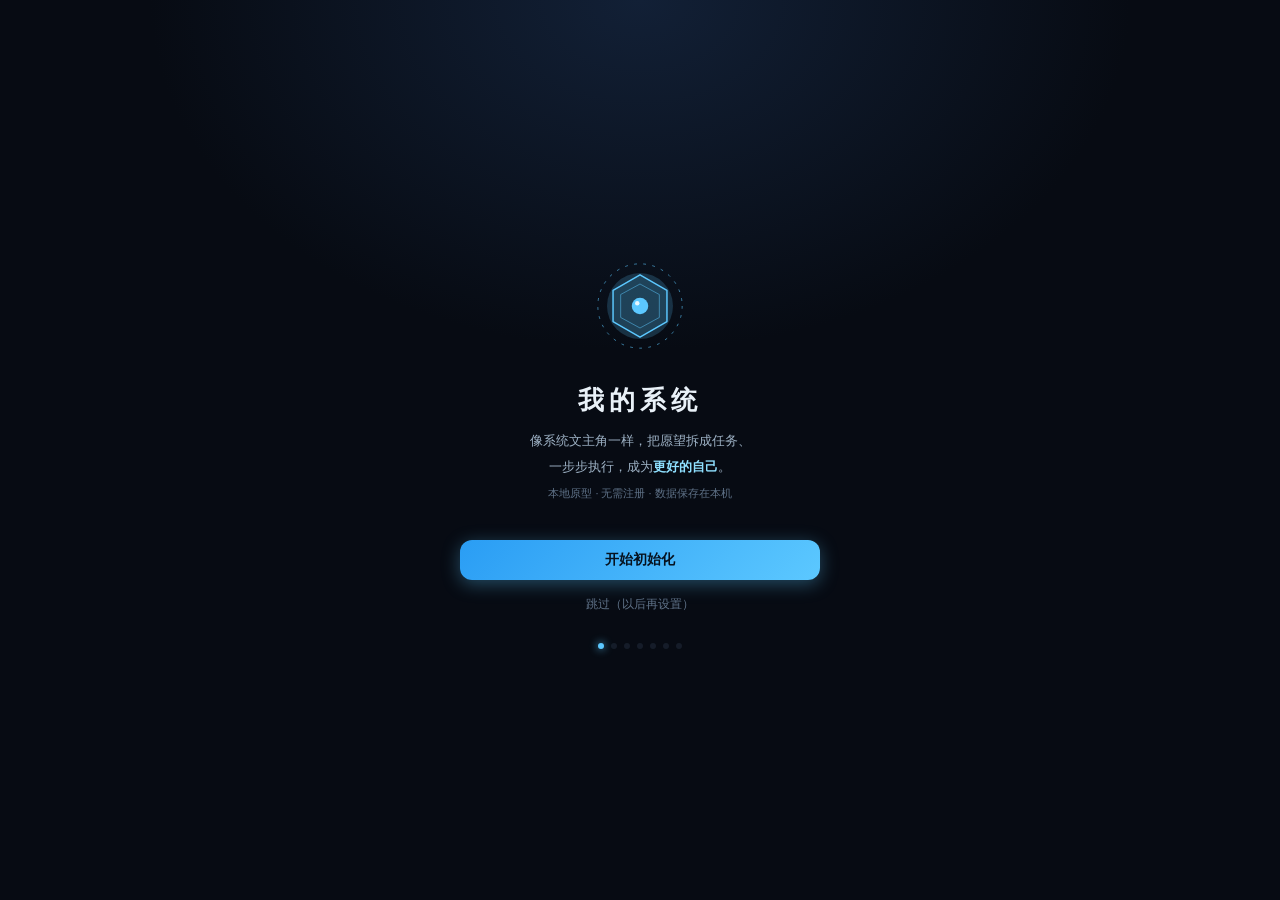
<file: index.html>
<!DOCTYPE html>
<html lang="zh-CN">
<head>
<meta charset="UTF-8">
<meta name="viewport" content="width=device-width, initial-scale=1.0, viewport-fit=cover">
<meta name="theme-color" content="#070b13">
<title>我的系统</title>
<link rel="manifest" href="manifest.json">
<link rel="icon" type="image/png" sizes="192x192" href="icon-192.png">
<link rel="apple-touch-icon" href="apple-touch-icon.png">
<meta name="apple-mobile-web-app-capable" content="yes">
<meta name="apple-mobile-web-app-status-bar-style" content="black-translucent">
<meta name="apple-mobile-web-app-title" content="我的系统">
<link rel="stylesheet" href="style.css">
</head>
<body>

<!-- ============ 首次初始化 ============ -->
<div id="ob" class="ob hidden">
  <div class="ob-inner" id="ob-inner"></div>
</div>

<!-- ============ 应用主体 ============ -->
<div id="app" class="app hidden">
  <main class="pages">

    <!-- ===== 系统页 ===== -->
    <section class="page active" id="page-system">
      <header class="page-head">
        <div>
          <h1 class="brand">我的系统<i class="brand-dot"></i></h1>
          <p class="brand-sub" id="sys-line">SYSTEM ONLINE</p>
        </div>
        <button class="icon-btn" id="btn-sys-settings" title="系统设置">
          <svg viewBox="0 0 24 24" width="20" height="20"><circle cx="12" cy="12" r="3" fill="none" stroke="currentColor" stroke-width="1.8"/><path d="M12 2v3M12 19v3M2 12h3M19 12h3M4.9 4.9l2.1 2.1M17 17l2.1 2.1M19.1 4.9L17 7M7 17l-2.1 2.1" stroke="currentColor" stroke-width="1.8" fill="none" stroke-linecap="round"/></svg>
        </button>
      </header>

      <div class="wz-note" id="sys-notice" style="display:none"></div>

      <div class="core-stage" id="core-stage"></div>

      <div class="sys-meta">
        <div class="sys-name-row">
          <span class="sys-name" id="sys-name">星枢</span>
          <span class="sys-level" id="sys-level">LV.1</span>
        </div>
        <p class="sys-status" id="sys-status"></p>
        <div class="growth-bar"><i id="growth-fill"></i></div>
        <p class="growth-text" id="growth-text">成长值 0 / 100</p>
      </div>

      <div class="stats-row">
        <div class="stat"><b id="stat-points">0</b><span>积分</span></div>
        <div class="stat"><b id="stat-tasks">0</b><span>进行中</span></div>
        <div class="stat"><b id="stat-done">0</b><span>已完成</span></div>
      </div>

      <div class="card current-task" id="current-task"></div>

      <div class="card wish-card">
        <h2 class="card-title">说出你的愿望</h2>
        <div class="wish-row">
          <input id="wish-input" placeholder="例如：我想变瘦 / 想早睡 / 想学好英语" maxlength="40">
          <button class="mic-btn hidden" id="mic-wish" title="语音输入" aria-label="语音输入">
            <svg viewBox="0 0 24 24" width="20" height="20"><rect x="9" y="3" width="6" height="11" rx="3" fill="currentColor"/><path d="M5.5 11a6.5 6.5 0 0 0 13 0M12 17.5V21M9 21h6" stroke="currentColor" stroke-width="1.8" fill="none" stroke-linecap="round"/></svg>
          </button>
          <button class="primary-btn" id="btn-wish">生成计划</button>
        </div>
        <p class="wish-tip">想同时改变几件事？一次全说出来——系统会自动帮你拆成几个目标。<br>还没想好也可以直接点「探索模式」。</p>
        <button class="ghost-btn wide" id="btn-explore">暂时没有目标 · 先探索记录</button>
      </div>

      <div class="spacer"></div>
    </section>

    <!-- ===== 任务页 ===== -->
    <section class="page" id="page-task">
      <header class="page-head">
        <h1>任务</h1>
        <button class="primary-btn small" id="btn-new-goal">＋ 新目标</button>
      </header>
      <div class="filter-row" id="filter-row">
        <button class="chip on" data-f="all">全部</button>
        <button class="chip" data-f="todo">进行中</button>
        <button class="chip" data-f="done">已完成</button>
      </div>
      <div id="task-list"></div>
      <div class="spacer"></div>
    </section>

    <!-- ===== 我的页 ===== -->
    <section class="page" id="page-mine">
      <header class="page-head">
        <h1>我的</h1>
        <button class="icon-btn" id="btn-notes" title="能力说明">
          <svg viewBox="0 0 24 24" width="20" height="20"><circle cx="12" cy="12" r="9" fill="none" stroke="currentColor" stroke-width="1.8"/><path d="M12 10.5v6" stroke="currentColor" stroke-width="2" stroke-linecap="round"/><circle cx="12" cy="7.2" r="1.3" fill="currentColor"/></svg>
        </button>
      </header>

      <div class="mine-hero card">
        <div class="mine-avatar" id="mine-avatar"></div>
        <div class="mine-info">
          <h2 id="mine-name">未命名</h2>
          <p class="mine-brief" id="mine-brief"></p>
          <p class="mine-check" id="mine-check">累计打卡 0 次</p>
          <button class="ghost-btn" id="btn-edit-avatar">编辑形象 · 捏脸</button>
        </div>
      </div>

      <div class="menu card">
        <button class="menu-item" id="btn-profile">
          <span>个人资料</span><em>称呼 · 身高 · 体重 · 简介</em>
        </button>
        <button class="menu-item" id="btn-sys-settings2">
          <span>系统设置</span><em>名称 · 性格 · 形象 · 积分兑换</em>
        </button>
        <button class="menu-item" id="btn-records">
          <span>执行记录</span><em>打卡与任务历史</em>
        </button>
        <button class="menu-item" id="btn-export">
          <span>导出数据</span><em>下载 JSON 备份</em>
        </button>
        <button class="menu-item danger" id="btn-reset">
          <span>清空本地数据</span><em>删除本浏览器中的全部记录</em>
        </button>
      </div>

      <p class="ver">我的系统 · 原型 V1.2 · 演示版（数据保存在本机，匿名摘要可同步至云端供管理员查看）</p>
      <div class="spacer"></div>
    </section>
  </main>

  <!-- ===== 底部导航 ===== -->
  <nav class="tabbar">
    <button class="tab on" data-page="system">
      <svg viewBox="0 0 24 24" width="22" height="22"><circle cx="12" cy="12" r="3" fill="currentColor"/><circle cx="12" cy="12" r="8.5" fill="none" stroke="currentColor" stroke-width="1.5" stroke-dasharray="3 4"/></svg>
      <span>系统</span>
    </button>
    <button class="tab" data-page="task">
      <svg viewBox="0 0 24 24" width="22" height="22"><rect x="4" y="4" width="16" height="16" rx="4" fill="none" stroke="currentColor" stroke-width="1.8"/><path d="M8.5 9.5h7M8.5 13h5" stroke="currentColor" stroke-width="1.8" stroke-linecap="round"/></svg>
      <span>任务</span>
    </button>
    <button class="tab" data-page="mine">
      <svg viewBox="0 0 24 24" width="22" height="22"><circle cx="12" cy="8.5" r="3.5" fill="none" stroke="currentColor" stroke-width="1.8"/><path d="M5 19.5c1.2-3.5 4-5 7-5s5.8 1.5 7 5" fill="none" stroke="currentColor" stroke-width="1.8" stroke-linecap="round"/></svg>
      <span>我的</span>
    </button>
  </nav>
</div>

<!-- ============ 弹出面板层 ============ -->
<div class="mask hidden" id="mask"></div>

<div class="sheet hidden" id="sheet-wizard">
  <div class="sheet-head"><h2 id="wizard-title">愿望澄清</h2><button class="x" data-close>×</button></div>
  <div class="sheet-body" id="wizard-body"></div>
</div>

<div class="sheet hidden" id="sheet-task">
  <div class="sheet-head"><h2>任务详情</h2><button class="x" data-close>×</button></div>
  <div class="sheet-body" id="task-body"></div>
</div>

<div class="sheet hidden" id="sheet-avatar">
  <div class="sheet-head"><h2>我的形象 · 捏脸</h2><button class="x" data-close>×</button></div>
  <div class="sheet-body" id="avatar-body"></div>
</div>

<div class="sheet hidden" id="sheet-settings">
  <div class="sheet-head"><h2>系统设置</h2><button class="x" data-close>×</button></div>
  <div class="sheet-body" id="settings-body"></div>
</div>

<div class="sheet hidden" id="sheet-profile">
  <div class="sheet-head"><h2>个人资料</h2><button class="x" data-close>×</button></div>
  <div class="sheet-body" id="profile-body"></div>
</div>

<div class="sheet hidden" id="sheet-records">
  <div class="sheet-head"><h2>执行记录</h2><button class="x" data-close>×</button></div>
  <div class="sheet-body" id="records-body"></div>
</div>

<div class="sheet hidden" id="sheet-notes">
  <div class="sheet-head"><h2>能力说明</h2><button class="x" data-close>×</button></div>
  <div class="sheet-body" id="notes-body"></div>
</div>

<div class="sheet hidden" id="sheet-split">
  <div class="sheet-head"><h2>识别到多个愿望</h2><button class="x" data-close>×</button></div>
  <div class="sheet-body" id="split-body"></div>
</div>

<div id="toast" class="toast"></div>

<script src="appearance.js"></script>
<script src="app.js"></script>
</body>
</html>
</file>
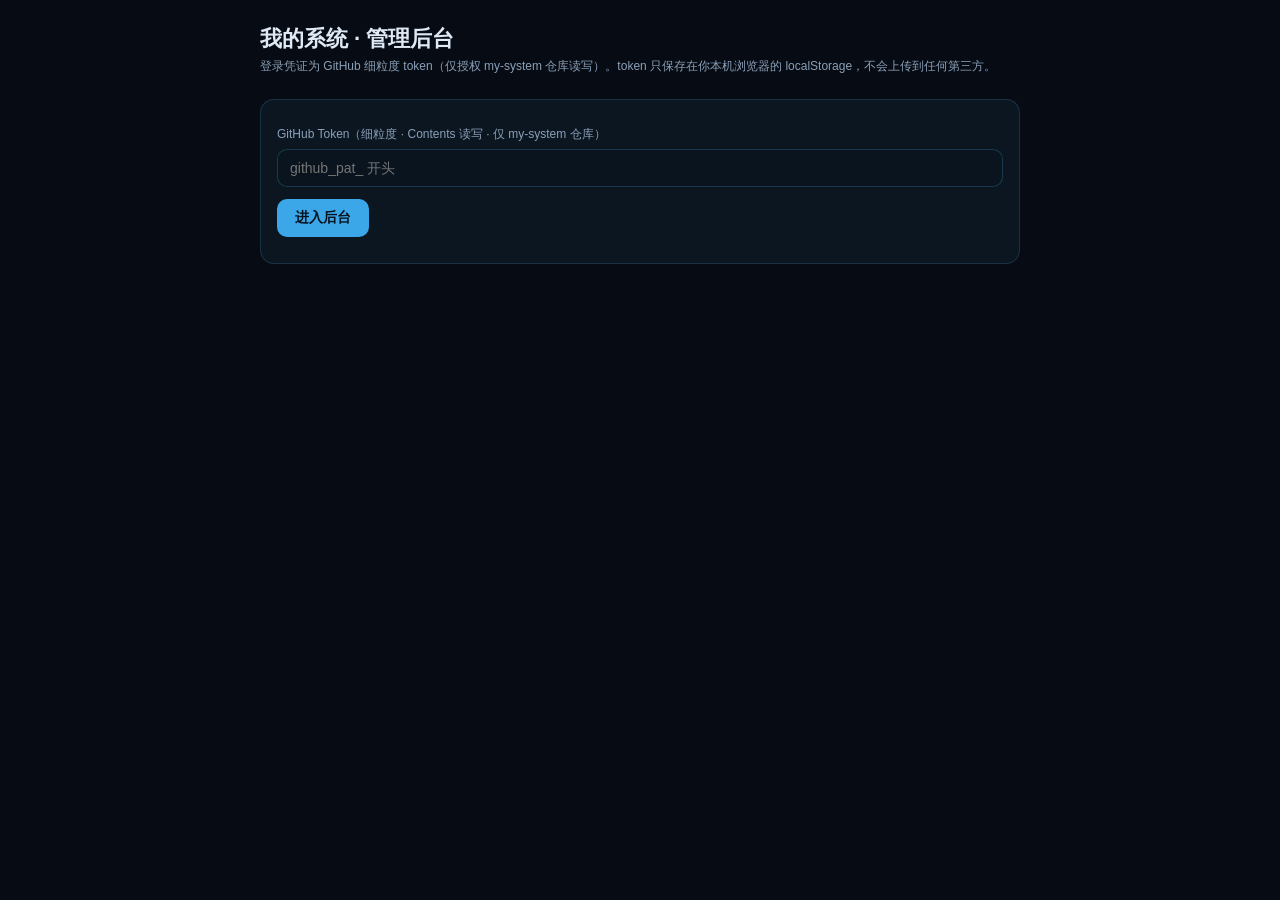
<file: admin.html>
<!DOCTYPE html>
<html lang="zh-CN">
<head>
<meta charset="UTF-8">
<meta name="viewport" content="width=device-width, initial-scale=1.0">
<meta name="robots" content="noindex">
<title>我的系统 · 管理后台</title>
<style>
*{margin:0;padding:0;box-sizing:border-box}
body{font-family:-apple-system,"PingFang SC","Microsoft YaHei",sans-serif;background:#070b13;color:#dfe9f5;min-height:100vh;padding:24px 16px 60px}
.wrap{max-width:760px;margin:0 auto}
h1{font-size:22px;margin-bottom:4px}
.sub{color:#8aa0b8;font-size:12px;margin-bottom:24px}
.card{background:rgba(92,200,255,.06);border:1px solid rgba(92,200,255,.16);border-radius:14px;padding:16px;margin-bottom:16px}
label{display:block;font-size:12px;color:#8aa0b8;margin:10px 0 6px}
input[type=password],input[type=text],textarea{width:100%;background:rgba(10,20,32,.7);border:1px solid rgba(92,200,255,.2);border-radius:10px;color:#dfe9f5;padding:10px 12px;font-size:14px;font-family:inherit}
textarea{min-height:220px;font-family:Consolas,monospace;font-size:12px;line-height:1.5}
button{background:#3ba7e8;color:#04121f;border:none;border-radius:10px;padding:10px 18px;font-size:14px;font-weight:600;cursor:pointer;margin-top:12px}
button.ghost{background:transparent;color:#8aa0b8;border:1px solid rgba(92,200,255,.25)}
button:disabled{opacity:.4}
.status{font-size:12px;color:#8aa0b8;margin-top:10px;white-space:pre-wrap}
.ok{color:#57e0a6}.err{color:#ff7d9a}
.ucard{border:1px solid rgba(92,200,255,.18);border-radius:12px;padding:12px 14px;margin-bottom:10px;font-size:13px;line-height:1.7}
.ucard b{color:#5cc8ff}
.kpi{display:flex;gap:8px;flex-wrap:wrap;margin-top:6px}
.kpi span{background:rgba(92,200,255,.08);border-radius:8px;padding:3px 10px;font-size:12px;color:#a8c8e0}
.hidden{display:none}
a{color:#5cc8ff}
</style>
</head>
<body>
<div class="wrap">
  <h1>我的系统 · 管理后台</h1>
  <p class="sub">登录凭证为 GitHub 细粒度 token（仅授权 my-system 仓库读写）。token 只保存在你本机浏览器的 localStorage，不会上传到任何第三方。</p>

  <div class="card" id="gate">
    <label>GitHub Token（细粒度 · Contents 读写 · 仅 my-system 仓库）</label>
    <input type="password" id="tk" placeholder="github_pat_ 开头">
    <button id="btn-login">进入后台</button>
    <p class="status" id="login-status"></p>
  </div>

  <div id="panel" class="hidden">
    <div class="card">
      <b>系统公告 / 参数配置</b>
      <p class="sub" style="margin:6px 0 0">编辑后点保存，前台用户下次打开页面即生效（即时拉取，不走缓存）。</p>
      <textarea id="cfg" spellcheck="false"></textarea>
      <button id="btn-cfg-save">保存配置</button>
      <button class="ghost" id="btn-cfg-reload">重新读取</button>
      <p class="status" id="cfg-status"></p>
    </div>

    <div class="card">
      <b>用户数据 <span id="ucount" style="color:#8aa0b8;font-weight:400"></span></b>
      <p class="sub" style="margin:6px 0 0">来自各用户设备的匿名摘要（uid 为匿名 ID；内容不含照片、不含任务执行记录正文）。点「刷新」重新拉取。</p>
      <div id="users"></div>
      <button class="ghost" id="btn-urefresh">刷新用户数据</button>
      <p class="status" id="u-status"></p>
    </div>
  </div>
</div>
<script>
var REPO = "corin-gky/my-system";
var TK = null;
function $(i){return document.getElementById(i)}
function headers(){return {"Authorization":"token "+TK,"Accept":"application/vnd.github+json"}}
function api(path,opt){return fetch("https://api.github.com/repos/"+REPO+"/"+path,Object.assign({headers:headers()},opt||{}))}
function b64decode(b){try{return decodeURIComponent(escape(atob(b.replace(/\s/g,""))))}catch(e){return ""}}
function b64encode(s){return btoa(unescape(encodeURIComponent(s)))}

$("btn-login").onclick=function(){
  TK=$("tk").value.trim();
  if(!TK){$("login-status").textContent="请先粘贴 token";return}
  $("login-status").textContent="验证中…";
  api("contents/user-data").then(function(r){return r.json().then(function(j){return {ok:r.ok,j:j}})})
  .then(function(res){
    if(res.ok){
      localStorage.setItem("mysys.adminToken",TK);
      $("gate").classList.add("hidden");
      $("panel").classList.remove("hidden");
      loadCfg(); loadUsers();
    } else {
      $("login-status").innerHTML='<span class="err">验证失败：'+((res.j&&res.j.message)||"token 无效或权限不足")+'</span>';
    }
  }).catch(function(e){$("login-status").innerHTML='<span class="err">网络错误（访问 GitHub 需要网络通畅；若在公司/校园网内可能被拦截）</span>'});
};

function loadCfg(){
  api("contents/config.json").then(function(r){return r.json()}).then(function(j){
    if(j&&j.content!==undefined){
      $("cfg").value=b64decode(j.content);
      $("cfg").setAttribute("data-sha",j.sha);
      $("cfg-status").textContent="已读取当前配置（sha "+j.sha.slice(0,7)+"）";
    }
  }).catch(function(){$("cfg-status").innerHTML='<span class="err">读取失败</span>'});
}
$("btn-cfg-reload").onclick=loadCfg;
$("btn-cfg-save").onclick=function(){
  var txt=$("cfg").value;
  try{JSON.parse(txt)}catch(e){$("cfg-status").innerHTML='<span class="err">JSON 格式有误，请检查后再保存</span>';return}
  $("cfg-status").textContent="保存中…";
  api("contents/config.json",{
    method:"PUT",
    body:JSON.stringify({message:"admin: update config",content:b64encode(txt),sha:$("cfg").getAttribute("data-sha"),branch:"main"})
  }).then(function(r){return r.json().then(function(j){return{ok:r.ok,j:j}})})
  .then(function(res){
    if(res.ok){$("cfg-status").innerHTML='<span class="ok">已保存并发布 ✓ 用户下次打开页面即生效</span>';$("cfg").setAttribute("data-sha",res.j.content.sha)}
    else $("cfg-status").innerHTML='<span class="err">保存失败：'+((res.j&&res.j.message)||"")+'</span>';
  });
};

function loadUsers(){
  $("u-status").textContent="加载中…";
  $("users").innerHTML="";
  api("contents/user-data").then(function(r){return r.json()}).then(function(list){
    if(!Array.isArray(list)){$("u-status").innerHTML='<span class="err">目录读取失败（user-data/ 可能还不存在，等有用户上报后自动创建）</span>';$("ucount").textContent="";return}
    var files=list.filter(function(f){return f.name.endsWith(".json")});
    $("ucount").textContent="· 共 "+files.length+" 位用户";
    if(!files.length){$("u-status").textContent="还没有用户数据";return}
    var done=0;
    files.forEach(function(f){
      fetch(f.url,{headers:headers()}).then(function(r){return r.json()}).then(function(j){
        var d={};
        try{d=JSON.parse(b64decode(j.content))}catch(e){}
        done++;
        var el=document.createElement("div");
        el.className="ucard";
        var wishHtml=(d.wishes&&d.wishes.length)?"<div style='margin-top:6px;color:#8aa0b8'>目标："+d.wishes.join("、")+"</div>":"";
        el.innerHTML="<b>"+(d.name||"匿名用户")+"</b> <span style='color:#8aa0b8'>("+ (d.uid||f.name) +")</span> · 系统「"+(d.sysName||"-")+"」 LV."+(d.level||1)+
          "<div class='kpi'>"+
          "<span>积分 "+(d.points||0)+"</span><span>目标 "+(d.goals||0)+"</span><span>任务 "+(d.tasksDone||0)+"/"+(d.tasksTotal||0)+"</span><span>打卡 "+(d.records||0)+"</span>"+
          "<span>"+(d.height||"?")+"cm/"+(d.weight||"?")+"kg</span><span>主题 "+(d.theme||"-")+"</span><span>形态 "+(d.form||"-")+"</span><span>性格 "+(d.persona||"-")+"</span>"+
          "<span>活跃 "+(d.lastActive?new Date(d.lastActive).toLocaleString("zh-CN"):"-")+"</span></div>"+wishHtml;
        $("users").appendChild(el);
        if(done===files.length)$("u-status").textContent="";
      });
    });
  }).catch(function(e){$("u-status").innerHTML='<span class="err">读取失败：'+e+'</span>'});
}
$("btn-urefresh").onclick=loadUsers;

/* 已保存过 token 则自动填充 */
var saved=localStorage.getItem("mysys.adminToken");
if(saved){$("tk").value=saved}
</script>
</body>
</html>
</file>
<file: style.css>
/* ============ 我的系统 · 原型样式（多主题版） ============
   主题通过 body[data-theme] 切换 CSS 变量实现；
   :root 内为默认主题「冰蓝科技」的取值。 */
:root{
  --bg:#070b13;
  --bg2:#0b1120;
  --card:rgba(148,190,235,.055);
  --card2:rgba(148,190,235,.1);
  --line:rgba(140,180,220,.16);
  --hair:rgba(140,180,220,.09);
  --txt:#e9f1f8;
  --txt2:#9db1c4;
  --txt3:#5f7288;
  --ice:#5cc8ff;
  --ice2:#8fe0ff;
  --deep:#1b6fd0;
  --violet:#9aa7ff;
  --ok:#57e0a6;
  --warn:#ffb35c;
  --danger:#ff7d8a;
  --acc-rgb:92,200,255;
  --btn1:#2a9df4;
  --btn2:#5cc8ff;
  --btn-txt:#06121f;
  --glow1:rgba(28,80,140,.28);
  --glow2:rgba(90,120,220,.1);
  --glow3:rgba(40,100,170,.12);
  --tabbg:rgba(10,15,25,.82);
  --sheet1:#101a2c;
  --sheet2:#0a111e;
  --inputbg:rgba(10,16,28,.7);
  --knob:#c8d8e8;
  --toastbg:rgba(14,22,38,.95);
  --ob1:#122036;
}
/* ---------- 极光紫 · 星域幻彩 ---------- */
body[data-theme="aurora"]{
  --bg:#0a0914;--bg2:#0e0c1d;
  --card:rgba(184,154,255,.06);--card2:rgba(184,154,255,.11);
  --line:rgba(170,140,240,.18);--hair:rgba(170,140,240,.1);
  --txt:#f0ecfa;--txt2:#a99cc8;--txt3:#6f6390;
  --ice:#b89aff;--ice2:#d4c4ff;--deep:#6d4fd6;
  --violet:#7fd7ff;--ok:#6fe3b8;--warn:#ffc46b;--danger:#ff7d9a;
  --acc-rgb:184,154,255;
  --btn1:#8b5cf6;--btn2:#c4a8ff;--btn-txt:#150833;
  --glow1:rgba(109,79,214,.3);--glow2:rgba(80,60,160,.14);--glow3:rgba(150,80,200,.1);
  --tabbg:rgba(16,12,30,.84);--sheet1:#171130;--sheet2:#0d0a1c;
  --inputbg:rgba(18,12,34,.7);--knob:#cfc2ea;--toastbg:rgba(24,18,44,.95);--ob1:#1c1438;
}
/* ---------- 奶桃软糖 · 浅色可爱 ---------- */
body[data-theme="cute"]{
  --bg:#fdf2f4;--bg2:#ffffff;
  --card:rgba(255,150,180,.1);--card2:rgba(255,150,180,.16);
  --line:rgba(220,120,155,.24);--hair:rgba(180,110,135,.14);
  --txt:#4a3540;--txt2:#8a6e7a;--txt3:#b59aa6;
  --ice:#ff7fa5;--ice2:#f45f8d;--deep:#f06a92;
  --violet:#a58fe0;--ok:#4ecf9a;--warn:#f5a623;--danger:#f26d6d;
  --acc-rgb:255,127,165;
  --btn1:#ff9db8;--btn2:#ffc2d4;--btn-txt:#5c1630;
  --glow1:rgba(255,160,190,.28);--glow2:rgba(255,200,160,.16);--glow3:rgba(200,170,255,.14);
  --tabbg:rgba(255,248,250,.9);--sheet1:#fff7f9;--sheet2:#ffeef3;
  --inputbg:rgba(255,255,255,.8);--knob:#ffffff;--toastbg:rgba(255,250,252,.97);--ob1:#ffdde6;
}
/* ---------- 古风黛青 · 浅色雅致 ---------- */
body[data-theme="ink"]{
  --bg:#f3f0e6;--bg2:#faf8f0;
  --card:rgba(90,110,105,.07);--card2:rgba(90,110,105,.12);
  --line:rgba(90,105,100,.24);--hair:rgba(90,105,100,.14);
  --txt:#2f3a38;--txt2:#5f6e6a;--txt3:#94a09b;
  --ice:#3d7a78;--ice2:#2c5e5c;--deep:#2c5e5c;
  --violet:#8a7aa8;--ok:#7a9e6b;--warn:#c08a3e;--danger:#b85c5c;
  --acc-rgb:61,122,120;
  --btn1:#3d7a78;--btn2:#6aa5a0;--btn-txt:#f4f1e8;
  --glow1:rgba(61,122,120,.14);--glow2:rgba(192,138,62,.1);--glow3:rgba(122,158,107,.1);
  --tabbg:rgba(248,246,238,.92);--sheet1:#fbfaf4;--sheet2:#f3f0e6;
  --inputbg:rgba(255,255,255,.75);--knob:#ffffff;--toastbg:rgba(250,248,240,.98);--ob1:#dfe6dd;
}
/* ---------- 撞色霓虹 · 高饱和对撞 ---------- */
body[data-theme="clash"]{
  --bg:#101014;--bg2:#16161c;
  --card:rgba(255,61,154,.07);--card2:rgba(255,61,154,.13);
  --line:rgba(255,90,160,.2);--hair:rgba(255,90,160,.1);
  --txt:#fdf2f8;--txt2:#c39ab0;--txt3:#846376;
  --ice:#ff3d9a;--ice2:#ff7ac2;--deep:#b3186d;
  --violet:#c8ff3d;--ok:#b6f04a;--warn:#ffd23d;--danger:#ff5c5c;
  --acc-rgb:255,61,154;
  --btn1:#ff3d9a;--btn2:#ff7ac2;--btn-txt:#2b0117;
  --glow1:rgba(255,61,154,.2);--glow2:rgba(182,240,74,.12);--glow3:rgba(120,60,220,.14);
  --tabbg:rgba(18,14,20,.85);--sheet1:#1d1420;--sheet2:#120d16;
  --inputbg:rgba(20,12,22,.75);--knob:#f2c9dc;--toastbg:rgba(30,16,26,.96);--ob1:#2a1030;
}
/* ---------- 黑金时尚 · 轻奢质感 ---------- */
body[data-theme="vogue"]{
  --bg:#0c0c0e;--bg2:#121216;
  --card:rgba(212,175,110,.06);--card2:rgba(212,175,110,.11);
  --line:rgba(212,175,110,.22);--hair:rgba(212,175,110,.1);
  --txt:#f0ead9;--txt2:#b8ad93;--txt3:#7d7460;
  --ice:#d4af6e;--ice2:#ecd9a8;--deep:#9c7c3c;
  --violet:#c8b8d8;--ok:#b5c98e;--warn:#e0b25c;--danger:#e07a7a;
  --acc-rgb:212,175,110;
  --btn1:#b8944e;--btn2:#ecd9a8;--btn-txt:#241a05;
  --glow1:rgba(156,124,60,.22);--glow2:rgba(212,175,110,.08);--glow3:rgba(120,90,40,.12);
  --tabbg:rgba(14,13,12,.86);--sheet1:#191612;--sheet2:#100e0b;
  --inputbg:rgba(16,14,10,.75);--knob:#e3d5b3;--toastbg:rgba(24,20,14,.96);--ob1:#1e180e;
}
/* ---------- 赛博朋克 · 暗夜霓虹 ---------- */
body[data-theme="cyber"]{
  --bg:#0a0714;--bg2:#100a1e;
  --card:rgba(255,63,180,.06);--card2:rgba(0,229,208,.08);
  --line:rgba(255,63,180,.22);--hair:rgba(0,229,208,.1);
  --txt:#f4ecff;--txt2:#b89cc8;--txt3:#7a6a90;
  --ice:#ff3fb4;--ice2:#ff7ad0;--deep:#c01480;
  --violet:#00e5d0;--ok:#00e5a0;--warn:#ffc46b;--danger:#ff5c7a;
  --acc-rgb:255,63,180;
  --btn1:#e0148a;--btn2:#00e5d0;--btn-txt:#1a0020;
  --glow1:rgba(255,63,180,.22);--glow2:rgba(0,229,208,.14);--glow3:rgba(120,60,220,.16);
  --tabbg:rgba(14,8,24,.86);--sheet1:#1a1028;--sheet2:#100a1a;
  --inputbg:rgba(18,10,28,.78);--knob:#e3c2f2;--toastbg:rgba(26,14,38,.96);--ob1:#22103a;
}
/* ---------- 日落余温 · 暖橘暮色 ---------- */
body[data-theme="sunset"]{
  --bg:#140b06;--bg2:#1c110a;
  --card:rgba(255,154,92,.07);--card2:rgba(255,154,92,.12);
  --line:rgba(255,160,100,.22);--hair:rgba(255,160,100,.1);
  --txt:#fdf3ea;--txt2:#c8a68f;--txt3:#8a7060;
  --ice:#ff9a5c;--ice2:#ffc08a;--deep:#c25a1e;
  --violet:#ffd36b;--ok:#a8d86a;--warn:#ffcf5c;--danger:#ff6a6a;
  --acc-rgb:255,154,92;
  --btn1:#e07a2e;--btn2:#ffbe80;--btn-txt:#2e1200;
  --glow1:rgba(224,122,46,.22);--glow2:rgba(255,211,107,.1);--glow3:rgba(180,80,40,.14);
  --tabbg:rgba(22,13,8,.86);--sheet1:#22150c;--sheet2:#170e08;
  --inputbg:rgba(22,13,8,.78);--knob:#f0cfb0;--toastbg:rgba(30,18,10,.96);--ob1:#2a180c;
}
/* ---------- 森系苔原 · 深绿静谧 ---------- */
body[data-theme="forest"]{
  --bg:#0a120c;--bg2:#0f1a12;
  --card:rgba(122,196,143,.06);--card2:rgba(122,196,143,.11);
  --line:rgba(122,196,143,.2);--hair:rgba(122,196,143,.1);
  --txt:#eaf5ee;--txt2:#9ab8a4;--txt3:#6a8474;
  --ice:#7ac48f;--ice2:#a8dcba;--deep:#3e8a5c;
  --violet:#c8e06b;--ok:#8ed86a;--warn:#e0b25c;--danger:#e07a7a;
  --acc-rgb:122,196,143;
  --btn1:#3e8a5c;--btn2:#a8dcba;--btn-txt:#04170a;
  --glow1:rgba(62,138,92,.22);--glow2:rgba(200,224,107,.08);--glow3:rgba(60,110,80,.14);
  --tabbg:rgba(10,18,12,.86);--sheet1:#142016;--sheet2:#0c140e;
  --inputbg:rgba(12,20,14,.78);--knob:#c2dcc8;--toastbg:rgba(16,26,18,.96);--ob1:#12241a;
}
/* ---------- 薄荷清风 · 浅色透气 ---------- */
body[data-theme="mint"]{
  --bg:#eef7f2;--bg2:#ffffff;
  --card:rgba(62,207,160,.1);--card2:rgba(62,207,160,.16);
  --line:rgba(62,180,140,.24);--hair:rgba(90,160,130,.14);
  --txt:#28453a;--txt2:#5f8474;--txt3:#94b0a4;
  --ice:#2cbb8f;--ice2:#1e9e77;--deep:#1e9e77;
  --violet:#5ab6e8;--ok:#3ecfa0;--warn:#e0a23e;--danger:#e06a6a;
  --acc-rgb:44,187,143;
  --btn1:#2cbb8f;--btn2:#8adfc4;--btn-txt:#0a3828;
  --glow1:rgba(44,187,143,.16);--glow2:rgba(90,182,232,.1);--glow3:rgba(120,200,160,.12);
  --tabbg:rgba(240,248,244,.92);--sheet1:#f6fbf8;--sheet2:#eef7f2;
  --inputbg:rgba(255,255,255,.82);--knob:#ffffff;--toastbg:rgba(248,252,250,.98);--ob1:#d8f0e4;
}
/* ---------- 樱花初雪 · 浅色粉紫 ---------- */
body[data-theme="sakura"]{
  --bg:#f7f3fa;--bg2:#ffffff;
  --card:rgba(232,138,184,.09);--card2:rgba(232,138,184,.15);
  --line:rgba(200,130,170,.24);--hair:rgba(170,120,150,.14);
  --txt:#463349;--txt2:#846e8c;--txt3:#b0a0b8;
  --ice:#e06aa8;--ice2:#c8558e;--deep:#c8558e;
  --violet:#9a8ad0;--ok:#6ac8a0;--warn:#e0a23e;--danger:#e06a6a;
  --acc-rgb:224,106,168;
  --btn1:#e06aa8;--btn2:#f2b0d0;--btn-txt:#431028;
  --glow1:rgba(224,106,168,.14);--glow2:rgba(154,138,208,.1);--glow3:rgba(200,140,180,.12);
  --tabbg:rgba(250,246,252,.92);--sheet1:#fbf8fd;--sheet2:#f7f3fa;
  --inputbg:rgba(255,255,255,.82);--knob:#ffffff;--toastbg:rgba(252,248,254,.98);--ob1:#f2e2ee;
}
/* ---------- 极简雪境 · 素净留白 ---------- */
body[data-theme="snow"]{
  --bg:#f5f6f8;--bg2:#ffffff;
  --card:rgba(90,122,168,.08);--card2:rgba(90,122,168,.13);
  --line:rgba(100,120,150,.22);--hair:rgba(100,120,150,.12);
  --txt:#333c48;--txt2:#6a7688;--txt3:#a0aab8;
  --ice:#5a7aa8;--ice2:#44608c;--deep:#44608c;
  --violet:#8a9ab0;--ok:#5ab88a;--warn:#d0a050;--danger:#d06a6a;
  --acc-rgb:90,122,168;
  --btn1:#5a7aa8;--btn2:#a8bcd4;--btn-txt:#f2f6fa;
  --glow1:rgba(90,122,168,.14);--glow2:rgba(138,154,176,.08);--glow3:rgba(100,130,170,.1);
  --tabbg:rgba(247,248,250,.92);--sheet1:#fafbfc;--sheet2:#f5f6f8;
  --inputbg:rgba(255,255,255,.85);--knob:#ffffff;--toastbg:rgba(250,251,252,.98);--ob1:#e2e8f0;
}
*{margin:0;padding:0;box-sizing:border-box;-webkit-tap-highlight-color:transparent}
html{color-scheme:dark}
html:has(body[data-theme="cute"]),html:has(body[data-theme="ink"]),html:has(body[data-theme="mint"]),html:has(body[data-theme="sakura"]),html:has(body[data-theme="snow"]){color-scheme:light}
body{
  font-family:-apple-system,BlinkMacSystemFont,"PingFang SC","HarmonyOS Sans SC","Microsoft YaHei",sans-serif;
  background:var(--bg);
  color:var(--txt);
  min-height:100vh;
  min-height:100dvh;
  overflow-x:hidden;
  transition:background .35s ease,color .35s ease;
}
body::before{
  content:"";position:fixed;inset:0;z-index:-1;pointer-events:none;
  background:
    radial-gradient(900px 480px at 50% -12%,var(--glow1),transparent 70%),
    radial-gradient(600px 300px at 110% 15%,var(--glow2),transparent 70%),
    radial-gradient(500px 400px at -20% 90%,var(--glow3),transparent 70%);
}
.hidden{display:none!important}
button{font-family:inherit;color:inherit;background:none;border:none;cursor:pointer}
input,textarea{font-family:inherit;color:var(--txt)}
input::placeholder,textarea::placeholder{color:var(--txt3)}
.spacer{height:110px}

/* ---------- 布局 ---------- */
.app{max-width:480px;margin:0 auto;min-height:100vh;min-height:100dvh;position:relative}
.pages{padding:0 18px}
.page{display:none;padding-top:14px;animation:pageIn .28s ease}
.page.active{display:block}
@keyframes pageIn{from{opacity:0;transform:translateY(8px)}to{opacity:1;transform:none}}

.page-head{display:flex;align-items:center;justify-content:space-between;margin:6px 0 16px}
.page-head h1{font-size:22px;font-weight:700;letter-spacing:1px}
.brand{font-size:22px;font-weight:800;letter-spacing:2px;display:flex;align-items:center;gap:7px}
.brand-dot{width:7px;height:7px;border-radius:50%;background:var(--ok);box-shadow:0 0 10px var(--ok);animation:blinkDot 2.4s ease infinite}
@keyframes blinkDot{0%,100%{opacity:1}50%{opacity:.35}}
.brand-sub{font-size:10.5px;color:var(--txt3);letter-spacing:4px;margin-top:3px}

.icon-btn{
  width:38px;height:38px;border-radius:12px;display:flex;align-items:center;justify-content:center;
  background:var(--card);border:1px solid var(--line);color:var(--txt2);transition:.2s;
}
.icon-btn:active{background:var(--card2);color:var(--ice2)}

/* ---------- 卡片 ---------- */
.card{
  background:var(--card);border:1px solid var(--line);border-radius:18px;
  padding:16px;margin-bottom:14px;backdrop-filter:blur(10px);
}
.card-title{font-size:15px;font-weight:700;margin-bottom:12px;letter-spacing:.5px}

/* ---------- 系统页 ---------- */
.core-stage{height:230px;display:flex;align-items:center;justify-content:center;position:relative;margin:4px 0 2px}
.core-stage::before{
  content:"";position:absolute;width:190px;height:190px;border-radius:50%;
  background:radial-gradient(circle,rgba(var(--acc-rgb),.14),transparent 65%);
  animation:breathe 4.5s ease-in-out infinite;
}
@keyframes breathe{0%,100%{opacity:.7;transform:scale(.94)}50%{opacity:1;transform:scale(1.05)}}

.sys-meta{text-align:center;margin-bottom:18px}
.sys-name-row{display:flex;align-items:center;justify-content:center;gap:10px}
.sys-name{font-size:19px;font-weight:700;letter-spacing:1px}
.sys-level{
  font-size:11px;font-weight:700;color:var(--ice2);letter-spacing:1px;
  border:1px solid rgba(var(--acc-rgb),.4);border-radius:999px;padding:2px 10px;
  background:rgba(var(--acc-rgb),.08);
}
.sys-status{font-size:13px;color:var(--txt2);margin:9px 0 12px;min-height:18px}
.growth-bar{height:5px;border-radius:3px;background:var(--card2);overflow:hidden;max-width:260px;margin:0 auto}
.growth-bar i{display:block;height:100%;width:0;border-radius:3px;
  background:linear-gradient(90deg,var(--deep),var(--ice),var(--ice2));
  box-shadow:0 0 12px rgba(var(--acc-rgb),.7);transition:width .6s ease}
.growth-text{font-size:11px;color:var(--txt3);margin-top:7px;letter-spacing:.5px}

.stats-row{display:flex;gap:10px;margin-bottom:16px}
.stat{
  flex:1;text-align:center;padding:12px 0;border-radius:14px;
  background:var(--card);border:1px solid var(--line);
}
.stat b{display:block;font-size:20px;font-weight:800;color:var(--ice2);font-variant-numeric:tabular-nums}
.stat span{font-size:11px;color:var(--txt3);letter-spacing:2px}

.current-task .ct-empty{text-align:center;color:var(--txt3);font-size:13px;padding:8px 0}
.current-task .ct-title{font-size:15px;font-weight:700;margin-bottom:6px}
.current-task .ct-goal{font-size:12px;color:var(--ice);margin-bottom:12px}
.current-task .ct-meta{display:flex;gap:14px;font-size:11.5px;color:var(--txt3);margin-bottom:14px}
.current-task .ct-meta b{color:var(--txt2);font-weight:600}
.ct-btn{width:100%;justify-content:center}

.wish-row{display:flex;gap:9px;margin-bottom:10px}
.wish-row input{
  flex:1;min-width:0;background:var(--inputbg);border:1px solid var(--line);
  border-radius:12px;padding:11px 13px;font-size:14px;outline:none;transition:.2s;
}
.wish-row input:focus{border-color:rgba(var(--acc-rgb),.55);box-shadow:0 0 0 3px rgba(var(--acc-rgb),.12)}
.wish-tip{font-size:11.5px;color:var(--txt3);line-height:1.7;margin-bottom:12px}

/* ---------- 语音输入 ---------- */
.mic-btn{
  width:46px;height:46px;border-radius:50%;flex-shrink:0;
  display:flex;align-items:center;justify-content:center;
  background:var(--card);border:1px solid var(--line);color:var(--txt2);transition:.2s;
}
.mic-btn:active{transform:scale(.92);background:var(--card2)}
.mic-btn.rec{
  color:var(--btn-txt);background:linear-gradient(135deg,var(--btn1),var(--btn2));
  border-color:transparent;animation:micPulse 1.5s ease infinite;
}
@keyframes micPulse{0%,100%{box-shadow:0 0 0 0 rgba(var(--acc-rgb),.45)}55%{box-shadow:0 0 0 12px rgba(var(--acc-rgb),0)}}
.voice-row{display:flex;gap:9px;margin-top:9px}
.voice-row .ghost-btn{flex:1}
.voice-tip{font-size:11px;color:var(--txt3);margin-top:7px;line-height:1.7}

/* ---------- 按钮 ---------- */
.primary-btn{
  background:linear-gradient(135deg,var(--btn1),var(--btn2));color:var(--btn-txt);
  font-weight:700;font-size:14px;border-radius:12px;padding:11px 18px;
  box-shadow:0 4px 18px rgba(var(--acc-rgb),.35);transition:.2s;white-space:nowrap;
}
.primary-btn:active{transform:scale(.96)}
.primary-btn:disabled{opacity:.35;box-shadow:none;cursor:default}
.primary-btn.small{padding:8px 14px;font-size:13px;border-radius:10px}
.ghost-btn{
  border:1px solid var(--line);color:var(--txt2);border-radius:12px;
  padding:10px 14px;font-size:13px;background:var(--card);transition:.2s;
}
.ghost-btn:active{background:var(--card2)}
.ghost-btn.wide{width:100%;text-align:center}
.ghost-btn.active{border-color:rgba(var(--acc-rgb),.6);color:var(--ice2);background:rgba(var(--acc-rgb),.1)}
.danger-text{color:var(--danger)}

/* ---------- 筛选 chips ---------- */
.filter-row{display:flex;gap:9px;margin-bottom:16px}
.chip{
  border:1px solid var(--line);border-radius:999px;padding:7px 18px;
  font-size:13px;color:var(--txt2);background:var(--card);transition:.2s;
}
.chip.on{color:var(--btn-txt);background:linear-gradient(135deg,var(--btn1),var(--btn2));border-color:transparent;font-weight:700}
.chip:active{transform:scale(.95)}

/* ---------- 任务列表 ---------- */
.goal-block{margin-bottom:20px}
.goal-head{
  display:flex;align-items:center;justify-content:space-between;
  padding:13px 16px;border-radius:15px;margin-bottom:10px;
  background:linear-gradient(120deg,rgba(var(--acc-rgb),.12),var(--card));
  border:1px solid rgba(var(--acc-rgb),.22);
}
.goal-title{font-size:15px;font-weight:700}
.goal-sub{font-size:11.5px;color:var(--txt3);margin-top:4px;line-height:1.6}
.goal-del{font-size:11px;color:var(--txt3);padding:5px 8px;border-radius:8px}
.goal-del:active{color:var(--danger)}

.task-item{
  display:flex;align-items:center;gap:12px;padding:14px 15px;
  border-radius:14px;background:var(--card);border:1px solid var(--line);
  margin-bottom:9px;transition:.2s;
}
.task-item:active{background:var(--card2)}
.task-item .tk-check{
  width:21px;height:21px;border-radius:7px;flex-shrink:0;
  border:1.6px solid var(--txt3);display:flex;align-items:center;justify-content:center;
}
.task-item.done .tk-check{border-color:var(--ok);background:rgba(87,224,166,.15)}
.task-item.done .tk-check svg{display:block}
.tk-main{flex:1;min-width:0}
.tk-title{font-size:14px;font-weight:600;line-height:1.4}
.task-item.done .tk-title{color:var(--txt3);text-decoration:line-through}
.tk-meta{display:flex;gap:12px;font-size:11px;color:var(--txt3);margin-top:5px;flex-wrap:wrap}
.tk-meta .pt{color:var(--warn);font-weight:700}
.task-empty{text-align:center;color:var(--txt3);font-size:13px;padding:34px 0}

/* ---------- 我的页 ---------- */
.mine-hero{display:flex;gap:16px;padding:18px}
.mine-avatar{flex-shrink:0;width:118px;border-radius:14px;overflow:hidden;
  background:radial-gradient(circle at 50% 30%,rgba(var(--acc-rgb),.14),rgba(10,16,28,.5));
  border:1px solid var(--line);display:flex;align-items:flex-end;justify-content:center}
.mine-info{flex:1;min-width:0}
.mine-info h2{font-size:19px;font-weight:800;margin-bottom:6px}
.mine-brief{font-size:12.5px;color:var(--txt2)}
.mine-check{font-size:12.5px;color:var(--ice);margin:5px 0 12px}
.menu{padding:6px 0}
.menu-item{
  width:100%;text-align:left;padding:14px 18px;border-bottom:1px solid var(--hair);
  display:flex;flex-direction:column;gap:3px;transition:.15s;
}
.menu-item:last-child{border-bottom:none}
.menu-item:active{background:var(--card2)}
.menu-item span{font-size:14.5px;font-weight:600}
.menu-item em{font-style:normal;font-size:11.5px;color:var(--txt3)}
.menu-item.danger span{color:var(--danger)}
.ver{text-align:center;font-size:10.5px;color:var(--txt3);margin:18px 0 4px;letter-spacing:1px}

/* ---------- 底部导航 ---------- */
.tabbar{
  position:fixed;bottom:0;left:50%;transform:translateX(-50%);width:100%;max-width:480px;
  display:flex;padding:8px 10px calc(10px + env(safe-area-inset-bottom));
  background:var(--tabbg);backdrop-filter:blur(18px);
  border-top:1px solid var(--line);z-index:50;
}
.tab{flex:1;display:flex;flex-direction:column;align-items:center;gap:3px;
  color:var(--txt3);font-size:10.5px;padding:5px 0;border-radius:12px;transition:.2s;letter-spacing:1px}
.tab.on{color:var(--ice2)}
.tab.on svg{filter:drop-shadow(0 0 6px rgba(var(--acc-rgb),.8))}

/* ---------- 底部面板 ---------- */
.mask{position:fixed;inset:0;background:rgba(3,6,12,.6);backdrop-filter:blur(3px);z-index:90;animation:fade .25s ease}
@keyframes fade{from{opacity:0}to{opacity:1}}
.sheet{
  position:fixed;bottom:0;left:50%;transform:translateX(-50%);width:100%;max-width:480px;
  max-height:88vh;max-height:88dvh;z-index:100;display:flex;flex-direction:column;
  background:linear-gradient(180deg,var(--sheet1),var(--sheet2));
  border:1px solid var(--line);border-bottom:none;border-radius:24px 24px 0 0;
  animation:sheetUp .32s cubic-bezier(.2,.9,.3,1);
}
@keyframes sheetUp{from{transform:translate(-50%,60px);opacity:0}to{transform:translate(-50%,0);opacity:1}}
.sheet-head{
  display:flex;align-items:center;justify-content:space-between;
  padding:16px 20px 12px;border-bottom:1px solid var(--hair);
}
.sheet-head h2{font-size:16.5px;font-weight:700;letter-spacing:.5px}
.sheet-head .x{width:30px;height:30px;border-radius:50%;background:var(--card);
  border:1px solid var(--line);color:var(--txt2);font-size:17px;line-height:1}
.sheet-body{overflow-y:auto;padding:18px 20px calc(26px + env(safe-area-inset-bottom))}

/* ---------- 表单元素 ---------- */
.field{margin-bottom:16px}
.field label{display:block;font-size:12px;color:var(--txt2);margin-bottom:8px;letter-spacing:1px}
.field input[type=text],.field textarea{
  width:100%;background:var(--inputbg);border:1px solid var(--line);
  border-radius:12px;padding:12px 13px;font-size:14px;outline:none;transition:.2s;
}
.field textarea{min-height:84px;resize:vertical;line-height:1.6}
.field input:focus,.field textarea:focus{border-color:rgba(var(--acc-rgb),.55);box-shadow:0 0 0 3px rgba(var(--acc-rgb),.12)}
.field-tip{font-size:11.5px;color:var(--txt3);margin-top:7px;line-height:1.7}

.opt-list{display:flex;flex-direction:column;gap:9px}
.opt{
  text-align:left;padding:13px 15px;border-radius:14px;
  background:var(--card);border:1px solid var(--line);transition:.18s;
}
.opt.on{border-color:rgba(var(--acc-rgb),.6);background:rgba(var(--acc-rgb),.1)}
.opt b{display:block;font-size:14px;font-weight:600;margin-bottom:4px}
.opt.on b{color:var(--ice2)}
.opt i{font-style:normal;font-size:11.5px;color:var(--txt3);line-height:1.6;display:block}

.seg-row{display:flex;gap:9px;flex-wrap:wrap}
.seg{border:1px solid var(--line);border-radius:11px;padding:9px 15px;font-size:13px;color:var(--txt2);background:var(--card);transition:.18s}
.seg.on{border-color:rgba(var(--acc-rgb),.6);color:var(--ice2);background:rgba(var(--acc-rgb),.12);font-weight:700}

.swatch-row{display:flex;gap:10px;flex-wrap:wrap}
.swatch{width:30px;height:30px;border-radius:50%;border:2px solid transparent;transition:.15s;position:relative}
.swatch.on{border-color:var(--ice2);box-shadow:0 0 10px rgba(var(--acc-rgb),.5)}
.swatch:active{transform:scale(.9)}

/* 主题选择 */
.theme-grid{display:grid;grid-template-columns:repeat(3,1fr);gap:9px}
.theme-cell{
  display:flex;flex-direction:column;align-items:center;gap:6px;
  padding:11px 4px;border-radius:13px;background:var(--card);border:1px solid var(--line);transition:.18s;
}
.theme-cell.on{border-color:rgba(var(--acc-rgb),.65);background:rgba(var(--acc-rgb),.1)}
.theme-cell span{font-size:11.5px;color:var(--txt2);font-weight:600}
.theme-cell.on span{color:var(--ice2)}
.theme-cell em{font-style:normal;font-size:9.5px;color:var(--txt3);letter-spacing:.5px}
.tdots{display:flex;gap:4px}
.tdot{width:12px;height:12px;border-radius:50%;box-shadow:inset 0 0 0 1px rgba(128,128,128,.25)}

.slider-row{display:flex;align-items:center;gap:12px;margin-bottom:14px}
.slider-row label{font-size:12px;color:var(--txt2);width:62px;flex-shrink:0}
.slider-row output{font-size:12px;color:var(--ice2);width:52px;text-align:right;flex-shrink:0;font-variant-numeric:tabular-nums}
input[type=range]{flex:1;accent-color:var(--ice);height:4px}

.toggle-row{display:flex;align-items:center;justify-content:space-between;padding:4px 0 14px}
.toggle-row .t-label{font-size:13.5px}
.toggle-row .t-sub{font-size:11px;color:var(--txt3);margin-top:3px}
.switch{width:46px;height:26px;border-radius:999px;background:var(--card2);position:relative;transition:.25s;flex-shrink:0}
.switch::after{content:"";position:absolute;top:3px;left:3px;width:20px;height:20px;border-radius:50%;background:var(--knob);transition:.25s}
.switch.on{background:linear-gradient(90deg,var(--btn1),var(--btn2))}
.switch.on::after{left:23px;background:#fff}

/* 形象选择网格 */
.form-grid{display:grid;grid-template-columns:repeat(4,1fr);gap:10px}
.form-cell{
  display:flex;flex-direction:column;align-items:center;gap:6px;
  padding:10px 4px;border-radius:14px;background:var(--card);border:1px solid var(--line);transition:.18s;
}
.form-cell.on{border-color:rgba(var(--acc-rgb),.65);background:rgba(var(--acc-rgb),.1)}
.form-cell span{font-size:11px;color:var(--txt2)}
.form-cell.on span{color:var(--ice2);font-weight:700}

/* 捏脸预览 */
.avatar-preview{
  border-radius:18px;padding:12px;margin-bottom:16px;text-align:center;
  background:radial-gradient(circle at 50% 25%,rgba(var(--acc-rgb),.13),rgba(10,16,28,.55));
  border:1px solid var(--line);
}
.avatar-preview svg{display:inline-block}
.avatar-desc textarea{min-height:60px}

/* 向导 */
.wz-progress{display:flex;gap:6px;margin-bottom:18px}
.wz-progress i{flex:1;height:3px;border-radius:2px;background:var(--card2)}
.wz-progress i.on{background:linear-gradient(90deg,var(--deep),var(--ice))}
.wz-raw{
  font-size:13px;color:var(--ice2);background:rgba(var(--acc-rgb),.08);
  border:1px solid rgba(var(--acc-rgb),.25);border-radius:12px;padding:11px 14px;margin-bottom:14px;line-height:1.6;
}
.wz-note{
  font-size:12px;color:var(--txt2);line-height:1.8;background:var(--card);
  border:1px solid var(--line);border-left:3px solid var(--ice);border-radius:10px;padding:11px 14px;margin-bottom:16px;
}
.wz-actions{display:flex;gap:10px;margin-top:20px}
.wz-actions .ghost-btn{flex:1;text-align:center}
.wz-actions .primary-btn{flex:1.4}
.wz-summary{font-size:14px;line-height:1.9;color:var(--txt2);margin-bottom:14px}
.wz-summary b{color:var(--txt)}
.wz-tasks .task-item{cursor:default}
.dir-grid{display:grid;grid-template-columns:1fr 1fr;gap:10px}
.dir-cell{padding:14px 12px;border-radius:14px;background:var(--card);border:1px solid var(--line);text-align:left;transition:.18s}
.dir-cell.on{border-color:rgba(var(--acc-rgb),.65);background:rgba(var(--acc-rgb),.1)}
.dir-cell b{display:block;font-size:14px;font-weight:700;margin-bottom:4px}
.dir-cell.on b{color:var(--ice2)}
.dir-cell i{font-style:normal;font-size:11px;color:var(--txt3);line-height:1.5;display:block}

/* 任务详情 */
.dt-block{margin-bottom:16px}
.dt-block h3{font-size:12px;color:var(--txt3);letter-spacing:2px;margin-bottom:8px;font-weight:600}
.dt-block p{font-size:14px;line-height:1.8;color:var(--txt2)}
.dt-block p b{color:var(--txt)}
.dt-points{color:var(--warn);font-weight:800;font-size:22px}
.photo-pick{
  display:flex;align-items:center;gap:9px;border:1px dashed var(--line);
  border-radius:12px;padding:11px 13px;color:var(--txt2);font-size:13px;transition:.2s;
}
.photo-pick.on{border-color:rgba(var(--acc-rgb),.55);color:var(--ice2);border-style:solid}
.photo-pick input{display:none}
.dt-done-info{background:rgba(87,224,166,.07);border:1px solid rgba(87,224,166,.25);border-radius:14px;padding:14px;font-size:13px;line-height:1.8;color:var(--txt2)}

/* 记录列表 */
.rec-item{padding:13px 0;border-bottom:1px solid var(--hair)}
.rec-item:last-child{border-bottom:none}
.rec-head{display:flex;justify-content:space-between;align-items:baseline;margin-bottom:4px}
.rec-title{font-size:13.5px;font-weight:600}
.rec-pt{font-size:12px;color:var(--warn);font-weight:700}
.rec-time{font-size:11px;color:var(--txt3)}
.rec-note{font-size:12px;color:var(--txt2);margin-top:5px;line-height:1.6}
.rec-photo{font-size:11px;color:var(--txt3);margin-top:3px}

/* 能力说明 */
.note-sec{margin-bottom:18px}
.note-sec h3{font-size:13px;letter-spacing:1px;margin-bottom:9px;display:flex;align-items:center;gap:8px}
.note-sec ul{list-style:none;padding-left:2px}
.note-sec li{font-size:12.5px;color:var(--txt2);line-height:1.7;padding:4px 0 4px 16px;position:relative}
.note-sec li::before{content:"·";position:absolute;left:2px;color:var(--txt3)}
.tag-ok{color:var(--ok)} .tag-demo{color:var(--warn)} .tag-todo{color:var(--txt3)}

/* 兑换区 */
.exchange-box{background:var(--card);border:1px solid var(--line);border-radius:16px;padding:15px;margin:6px 0 16px}
.exchange-box .ex-row{display:flex;justify-content:space-between;font-size:13px;color:var(--txt2);padding:5px 0}
.exchange-box .ex-row b{color:var(--txt);font-variant-numeric:tabular-nums}

/* ---------- Toast ---------- */
.toast{
  position:fixed;top:24px;left:50%;transform:translateX(-50%) translateY(-80px);
  background:var(--toastbg);border:1px solid rgba(var(--acc-rgb),.4);color:var(--txt);
  border-radius:14px;padding:12px 22px;font-size:13.5px;z-index:200;
  box-shadow:0 8px 30px rgba(0,0,0,.5),0 0 20px rgba(var(--acc-rgb),.15);
  transition:transform .35s cubic-bezier(.2,.9,.3,1.2);max-width:88vw;text-align:center;line-height:1.6;
}
.toast.show{transform:translateX(-50%) translateY(0)}

/* ---------- 初始化 ---------- */
.ob{
  position:fixed;inset:0;z-index:300;display:flex;align-items:center;justify-content:center;
  background:radial-gradient(700px 500px at 50% 0%,var(--ob1),var(--bg) 70%);
}
.ob-inner{width:100%;max-width:420px;padding:34px 30px;animation:pageIn .4s ease}
.ob-logo{display:flex;justify-content:center;margin-bottom:22px}
.ob-title{font-size:26px;font-weight:800;text-align:center;letter-spacing:5px;margin-bottom:10px}
.ob-sub{font-size:13px;color:var(--txt2);text-align:center;line-height:2;margin-bottom:34px}
.ob-sub b{color:var(--ice2)}
.ob-field{margin-bottom:14px}
.ob-actions{margin-top:26px;display:flex;gap:12px}
.ob-actions .primary-btn{flex:1.4;text-align:center}
.ob-actions .ghost-btn{flex:1;text-align:center}
.ob-skip{display:block;margin:16px auto 0;font-size:12px;color:var(--txt3)}
.ob-dots{display:flex;justify-content:center;gap:7px;margin-top:30px}
.ob-dots i{width:6px;height:6px;border-radius:50%;background:var(--card2);transition:.25s}
.ob-dots i.on{background:var(--ice);box-shadow:0 0 8px var(--ice)}
.ob-head{font-size:17px;font-weight:700;margin-bottom:6px}
.ob-tip{font-size:12px;color:var(--txt3);margin-bottom:18px;line-height:1.7}

/* ============ SVG 形象动画 ============ */
@keyframes sfSpin{to{transform:rotate(360deg)}}
@keyframes sfSpinR{to{transform:rotate(-360deg)}}
@keyframes sfBreath{0%,100%{opacity:.5;transform:scale(.92)}50%{opacity:1;transform:scale(1.06)}}
@keyframes sfCore{0%,100%{transform:scale(1)}50%{transform:scale(1.22)}}
@keyframes sfFloat{0%,100%{transform:translateY(0)}50%{transform:translateY(-4px)}}
@keyframes sfBlink{0%,92%,100%{transform:scaleY(1)}96%{transform:scaleY(.08)}}
@keyframes sfTwinkle{0%,100%{opacity:.25}50%{opacity:1}}
@keyframes sfRing{0%{transform:scale(.72);opacity:.9}100%{transform:scale(1.35);opacity:0}}
@keyframes sfHeart{0%,100%{transform:scale(1)}8%{transform:scale(1.15)}16%{transform:scale(1)}24%{transform:scale(1.1)}32%{transform:scale(1)}}
@keyframes sfDrift1{0%,100%{transform:translate(0,0)}50%{transform:translate(9px,-7px)}}
@keyframes sfDrift2{0%,100%{transform:translate(0,0)}50%{transform:translate(-8px,8px)}}
@keyframes sfDrift3{0%,100%{transform:translate(0,0)}50%{transform:translate(6px,9px)}}

.sf-spin{animation:sfSpin 16s linear infinite;transform-origin:60px 60px}
.sf-spin-fast{animation:sfSpin 9s linear infinite;transform-origin:60px 60px}
.sf-spin-rev{animation:sfSpinR 22s linear infinite;transform-origin:60px 60px}
.sf-breath{animation:sfBreath 4s ease-in-out infinite;transform-origin:60px 60px}
.sf-core{animation:sfCore 2.6s ease-in-out infinite;transform-origin:60px 60px}
.sf-float{animation:sfFloat 5s ease-in-out infinite}
.sf-float.d2{animation-delay:-1.6s}.sf-float.d3{animation-delay:-3.2s}
.sf-eye{animation:sfBlink 5.5s ease infinite;transform-box:fill-box;transform-origin:center}
.sf-twinkle{animation:sfTwinkle 3s ease-in-out infinite}
.sf-ring{animation:sfRing 3.2s ease-out infinite;transform-origin:60px 60px}
.sf-ring.d2{animation-delay:-1.1s}.sf-ring.d3{animation-delay:-2.2s}
.sf-heart{animation:sfHeart 2.8s ease infinite;transform-origin:60px 96px}
.sf-blob{filter:blur(9px)}
.sf-blob.b1{animation:sfDrift1 8s ease-in-out infinite}
.sf-blob.b2{animation:sfDrift2 9.5s ease-in-out infinite}
.sf-blob.b3{animation:sfDrift3 7s ease-in-out infinite}

/* 头发微动 */
.av-hair-back{animation:sfFloat 7s ease-in-out infinite}

/* 宽屏提示 */
@media(min-width:520px){
  body::after{content:"建议使用手机尺寸查看 · 当前为居中演示";position:fixed;bottom:12px;left:50%;transform:translateX(-50%);
    font-size:11px;color:var(--txt3);letter-spacing:1px;z-index:1}
  .tabbar{border-radius:20px 20px 0 0}
}

/* 愿望拆分面板 */
.split-item{border:1px solid var(--line);border-radius:12px;padding:12px;margin-top:10px;opacity:.55;transition:opacity .25s}
.split-item.on{opacity:1}
.split-row{display:flex;align-items:center;gap:10px}
.split-row input[type=text]{flex:1;min-width:0}
</file>
